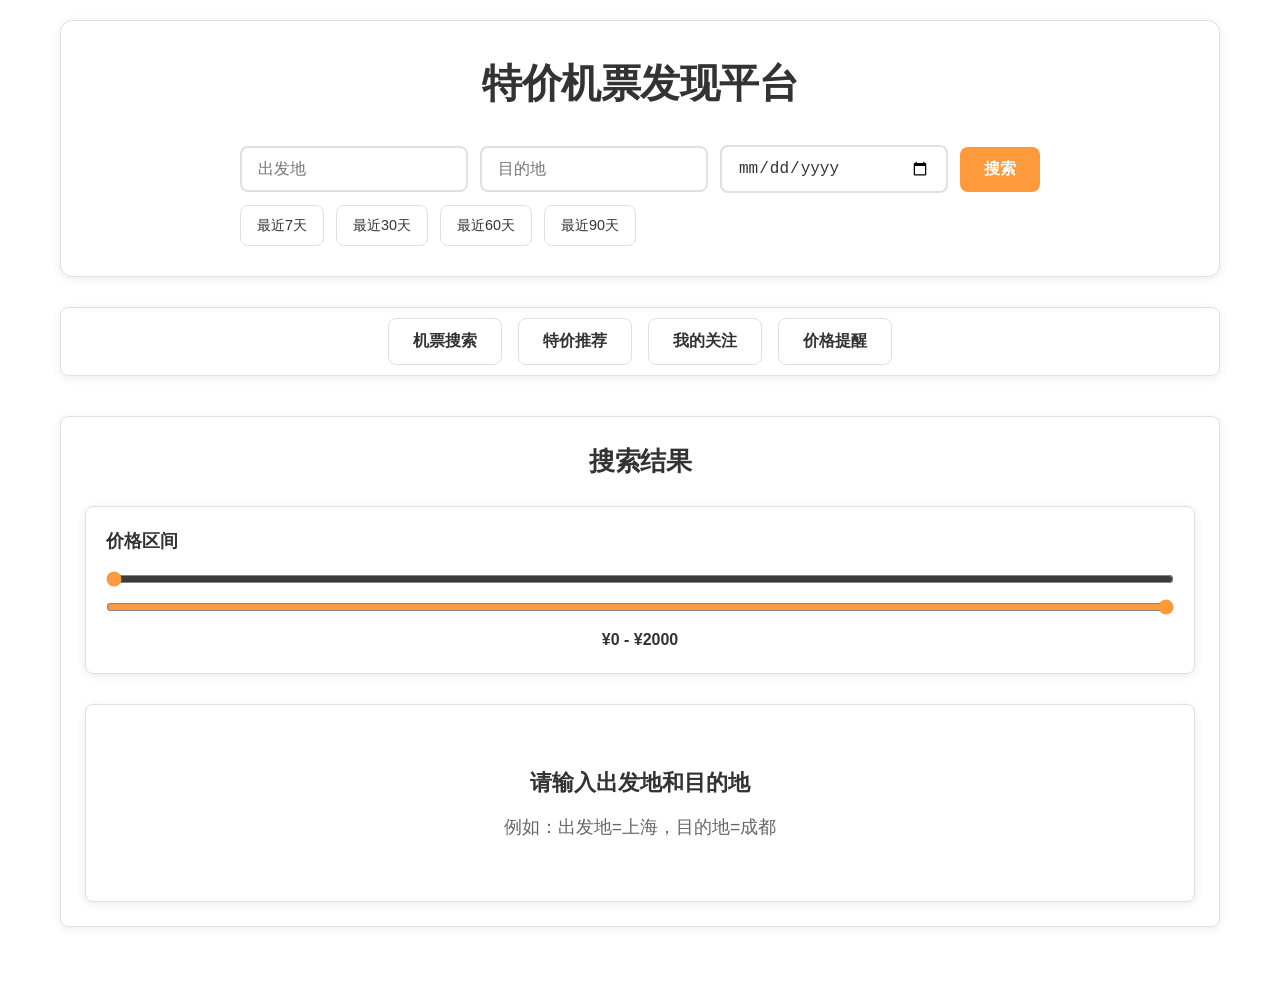
<file: results.html>
<!DOCTYPE html>
<html lang="zh-CN">
<head>
    <meta charset="UTF-8">
    <meta name="viewport" content="width=device-width, initial-scale=1.0">
    <title>搜索结果 - 特价机票发现平台</title>
    <link rel="stylesheet" href="styles.css">
</head>
<body>
    <div class="container">
        <header>
            <div class="header-content">
                <h1>特价机票发现平台</h1>
                <div class="search-bar">
                    <div class="search-inputs">
                        <input type="text" id="departure" placeholder="出发地">
                        <input type="text" id="destination" placeholder="目的地">
                        <input type="date" id="departure-date">
                        <button id="search-btn" class="btn-primary">搜索</button>
                    </div>
                    <!-- 日期模糊选项 -->
                    <div class="date-options">
                        <span class="date-option" data-days="7">最近7天</span>
                        <span class="date-option" data-days="30">最近30天</span>
                        <span class="date-option" data-days="60">最近60天</span>
                        <span class="date-option" data-days="90">最近90天</span>
                    </div>
                </div>
            </div>
        </header>

        <!-- 导航标签 -->
        <nav class="nav-tabs">
            <button class="tab-btn" data-tab="search">机票搜索</button>
            <button class="tab-btn" data-tab="deals">特价推荐</button>
            <button class="tab-btn" data-tab="favorites">我的关注</button>
            <button class="tab-btn" data-tab="alerts">价格提醒</button>
        </nav>

        <!-- 搜索结果 -->
        <section class="search-results" id="search-results">
            <h2>搜索结果</h2>
            <!-- 价格区间筛选 -->
            <div class="price-range-filter">
                <h4>价格区间</h4>
                <div class="price-range">
                    <input type="range" id="price-min" min="0" max="2000" value="0">
                    <input type="range" id="price-max" min="0" max="2000" value="2000">
                    <div class="price-display">¥0 - ¥2000</div>
                </div>
            </div>
            <div class="flights-list" id="flights-list">
                <!-- 航班列表将通过JS动态生成 -->
            </div>
        </section>

        <!-- 航班详情模态框 -->
        <div class="modal" id="flight-modal">
            <div class="modal-content">
                <span class="close-modal">&times;</span>
                <div class="modal-body" id="modal-body">
                    <!-- 航班详情将通过JS动态生成 -->
                </div>
            </div>
        </div>
    </div>

    <script src="results.js"></script>
</body>
</html>
</file>
<file: styles.css>
:root {
    --primary-color: #333333;
    --secondary-color: #666666;
    --accent-color: #ff9a3c;
    --danger-color: #dc3545;
    --success-color: #28a745;
    --background-color: #ffffff;
    --card-background: #ffffff;
    --text-color: #333333;
    --text-light: #666666;
    --border-color: #e0e0e0;
    --shadow: 0 2px 10px rgba(0, 0, 0, 0.08);
    --shadow-hover: 0 4px 15px rgba(0, 0, 0, 0.12);
    --border-radius: 8px;
    --border-radius-lg: 12px;
    --transition: all 0.3s ease;
}

* {
    margin: 0;
    padding: 0;
    box-sizing: border-box;
}

body {
    font-family: 'Inter', -apple-system, BlinkMacSystemFont, 'Segoe UI', Roboto, sans-serif;
    background-color: var(--background-color);
    color: var(--text-color);
    line-height: 1.6;
    overflow-x: hidden;
}

.container {
    max-width: 1200px;
    margin: 0 auto;
    padding: 20px;
}

header {
    margin-bottom: 30px;
    padding: 30px;
    background-color: var(--card-background);
    border-radius: var(--border-radius-lg);
    box-shadow: var(--shadow);
    border: 1px solid var(--border-color);
}

.header-content {
    display: flex;
    flex-direction: column;
    align-items: center;
    gap: 20px;
}

.header-top {
    width: 100%;
    display: grid;
    gap: 18px;
    align-items: stretch;
    grid-template-columns: repeat(2, minmax(0, 1fr));
}

.header-top > .ai-intent-panel,
.header-top > .search-panel {
    width: 100%;
    min-width: 0;
    max-width: none;
}

.ai-intent-panel {
    width: 100%;
    padding: 18px;
    background-color: var(--card-background);
    border-radius: var(--border-radius);
    box-shadow: var(--shadow);
    border: 1px solid var(--border-color);
}

.search-panel {
    width: 100%;
    height: 100%;
    display: flex;
    flex-direction: column;
    padding: 18px;
    background-color: var(--card-background);
    border-radius: var(--border-radius);
    box-shadow: var(--shadow);
    border: 1px solid var(--border-color);
}

.search-panel .search-bar {
    max-width: none;
    height: auto;
}

.search-panel .search-inputs {
    display: flex;
    flex-direction: column;
    gap: 12px;
    align-items: stretch;
}

.search-panel .search-inputs input {
    min-width: 0;
    width: 100%;
}

.search-panel .search-inputs button {
    width: 100%;
}

.ai-intent-title {
    font-size: 1.2rem;
    font-weight: 800;
    color: var(--text-color);
    margin-bottom: 6px;
}

.ai-intent-subtitle {
    color: var(--muted-color);
    font-size: 0.95rem;
    line-height: 1.5;
    margin-bottom: 10px;
}

.ai-intent-panel textarea {
    width: 100%;
    padding: 12px 14px;
    border: 2px solid var(--border-color);
    border-radius: var(--border-radius);
    font-size: 1rem;
    resize: vertical;
    min-height: 110px;
    background-color: var(--background-color);
    color: var(--text-color);
    transition: var(--transition);
}

.ai-intent-panel textarea:focus {
    outline: none;
    border-color: var(--accent-color);
    box-shadow: 0 0 0 3px rgba(255, 154, 60, 0.1);
}

.ai-quick-prompts {
    margin-top: 10px;
    display: flex;
    gap: 10px;
    flex-wrap: wrap;
}

.ai-quick-btn {
    padding: 8px 12px;
    border: 2px solid var(--border-color);
    border-radius: 999px;
    background-color: var(--background-color);
    color: var(--text-color);
    font-weight: 600;
    cursor: pointer;
    transition: var(--transition);
    font-size: 0.95rem;
}

.ai-quick-btn:hover {
    background-color: var(--accent-color);
    color: white;
    border-color: var(--accent-color);
    transform: translateY(-1px);
}

.ai-intent-actions {
    display: flex;
    justify-content: flex-end;
    margin-top: 12px;
}

.ai-intent-output {
    margin-top: 14px;
    padding: 16px;
    background-color: var(--background-color);
    border: 1px solid var(--border-color);
    border-radius: var(--border-radius);
    line-height: 1.6;
    display: none;
}

.ai-intent-output.show {
    display: block;
}

.ai-intent-output .ai-title {
    font-weight: 700;
    margin-bottom: 10px;
}

.ai-intent-output .ai-item {
    padding: 10px 12px;
    border: 1px solid var(--border-color);
    border-radius: 12px;
    background: white;
    margin-top: 10px;
}

.ai-intent-output .ai-item .ai-item-top {
    display: flex;
    justify-content: space-between;
    gap: 12px;
    flex-wrap: wrap;
}

.ai-intent-output .ai-item .ai-price {
    font-weight: 800;
    color: var(--danger-color);
}

.ai-intent-output .ai-item .ai-meta {
    color: var(--muted-color);
    font-size: 0.95rem;
    margin-top: 6px;
}

header h1 {
    font-size: 2.5rem;
    font-weight: 700;
    color: var(--text-color);
    text-align: center;
    margin-bottom: 10px;
    letter-spacing: -0.5px;
}

.search-bar {
    width: 100%;
    max-width: 800px;
}

.search-inputs {
    display: flex;
    gap: 12px;
    flex-wrap: wrap;
    align-items: center;
    justify-content: center;
}

.search-inputs input {
    padding: 12px 16px;
    border: 2px solid var(--border-color);
    border-radius: var(--border-radius);
    font-size: 1rem;
    background-color: var(--card-background);
    color: var(--text-color);
    flex: 1;
    min-width: 150px;
    transition: var(--transition);
}

.search-inputs input:focus {
    outline: none;
    border-color: var(--accent-color);
    box-shadow: 0 0 0 3px rgba(255, 154, 60, 0.1);
    transform: translateY(-1px);
}

.btn-primary {
    background-color: var(--accent-color);
    color: white;
    border: none;
    padding: 12px 24px;
    border-radius: var(--border-radius);
    font-size: 1rem;
    font-weight: 600;
    cursor: pointer;
    transition: var(--transition);
    white-space: nowrap;
}

.btn-primary:hover {
    background-color: #ff8c29;
    transform: translateY(-1px);
    box-shadow: 0 4px 12px rgba(255, 154, 60, 0.3);
}

.btn-secondary {
    background-color: var(--background-color);
    color: var(--text-color);
    border: 2px solid var(--border-color);
    padding: 10px 20px;
    border-radius: var(--border-radius);
    font-size: 0.95rem;
    font-weight: 600;
    cursor: pointer;
    transition: var(--transition);
    white-space: nowrap;
}

.btn-secondary:hover {
    background-color: var(--accent-color);
    color: white;
    border-color: var(--accent-color);
    transform: translateY(-1px);
    box-shadow: 0 4px 12px rgba(255, 154, 60, 0.3);
}

/* 导航标签 */
.nav-tabs {
    display: flex;
    justify-content: center;
    gap: 16px;
    margin: 30px 0;
    padding: 10px;
    background-color: var(--card-background);
    border-radius: var(--border-radius);
    box-shadow: var(--shadow);
    border: 1px solid var(--border-color);
}

.tab-btn {
    padding: 12px 24px;
    background-color: var(--background-color);
    color: var(--text-color);
    border: 1px solid var(--border-color);
    border-radius: var(--border-radius);
    font-size: 1rem;
    font-weight: 600;
    cursor: pointer;
    transition: var(--transition);
}

.tab-btn:hover {
    background-color: rgba(255, 154, 60, 0.05);
    border-color: var(--accent-color);
}

.tab-btn.active {
    background-color: var(--accent-color);
    color: white;
    border-color: var(--accent-color);
    box-shadow: var(--shadow-hover);
}

.tab-content {
    display: none;
    margin-top: 20px;
}

.tab-content.active {
    display: block;
    animation: fadeIn 0.3s ease-out;
}

@keyframes fadeIn {
    from {
        opacity: 0;
        transform: translateY(10px);
    }
    to {
        opacity: 1;
        transform: translateY(0);
    }
}

.preference-templates {
    margin: 30px 0;
    padding: 24px;
    background-color: var(--card-background);
    border-radius: var(--border-radius);
    box-shadow: var(--shadow);
    border: 1px solid var(--border-color);
}

.preference-templates h3 {
    margin-bottom: 20px;
    color: var(--text-color);
    font-size: 1.4rem;
    font-weight: 700;
    text-align: center;
    letter-spacing: -0.5px;
}

.template-buttons {
    display: grid;
    grid-template-columns: repeat(auto-fit, minmax(220px, 1fr));
    gap: 16px;
}

.template-btn {
    display: flex;
    flex-direction: column;
    align-items: center;
    gap: 10px;
    padding: 20px;
    border: 2px solid var(--border-color);
    background-color: var(--background-color);
    border-radius: var(--border-radius);
    cursor: pointer;
    transition: var(--transition);
    font-size: 1rem;
    font-weight: 600;
    color: var(--text-color);
    text-align: center;
}

.template-btn:hover {
    border-color: var(--accent-color);
    background-color: rgba(255, 154, 60, 0.05);
    transform: translateY(-2px);
    box-shadow: var(--shadow-hover);
}

.template-btn.active {
    background-color: var(--accent-color);
    color: white;
    border-color: var(--accent-color);
    box-shadow: var(--shadow-hover);
}

.advanced-filters {
    margin: 30px 0;
}

.filter-panel {
    display: none;
    padding: 24px;
    background-color: var(--background-color);
    border-radius: var(--border-radius);
    box-shadow: var(--shadow);
    margin-top: 12px;
    border: 1px solid var(--border-color);
}

.filter-panel.show {
    display: block;
    animation: slideDown 0.3s ease-out;
}

@keyframes slideDown {
    from {
        opacity: 0;
        transform: translateY(-10px);
    }
    to {
        opacity: 1;
        transform: translateY(0);
    }
}

.filter-section {
    margin-bottom: 24px;
    padding-bottom: 20px;
    border-bottom: 1px solid var(--border-color);
}

.filter-section:last-child {
    border-bottom: none;
    margin-bottom: 0;
    padding-bottom: 0;
}

.filter-section h4 {
    margin-bottom: 16px;
    color: var(--text-color);
    font-size: 1.1rem;
    font-weight: 700;
}

.filter-group {
    display: flex;
    flex-wrap: wrap;
    gap: 20px;
}

.filter-group label {
    display: flex;
    align-items: center;
    gap: 8px;
    font-size: 0.95rem;
    cursor: pointer;
    font-weight: 500;
    transition: var(--transition);
    padding: 8px 12px;
    border-radius: var(--border-radius);
    background-color: var(--background-color);
    border: 1px solid var(--border-color);
}

.filter-group label:hover {
    background-color: rgba(255, 154, 60, 0.05);
    border-color: var(--accent-color);
}

.filter-group input[type="checkbox"],
.filter-group input[type="radio"] {
    cursor: pointer;
    width: 16px;
    height: 16px;
    accent-color: var(--accent-color);
}

.weekly-deals {
    margin: 40px 0;
    padding: 24px;
    background-color: var(--card-background);
    border-radius: var(--border-radius);
    box-shadow: var(--shadow);
    border: 1px solid var(--border-color);
}

.weekly-deals h2 {
    margin-bottom: 24px;
    color: var(--text-color);
    font-size: 1.6rem;
    font-weight: 700;
    text-align: center;
    letter-spacing: -0.5px;
}

.deals-carousel {
    display: flex;
    gap: 20px;
    overflow-x: auto;
    padding: 10px 0;
}

.deals-carousel::-webkit-scrollbar {
    height: 4px;
}

.deals-carousel::-webkit-scrollbar-track {
    background: var(--border-color);
    border-radius: 2px;
}

.deals-carousel::-webkit-scrollbar-thumb {
    background: var(--accent-color);
    border-radius: 2px;
}

.deal-card {
    flex: 0 0 300px;
    padding: 20px;
    background-color: var(--background-color);
    border-radius: var(--border-radius);
    box-shadow: var(--shadow);
    border: 1px solid var(--border-color);
    transition: var(--transition);
    position: relative;
}

.deal-card:hover {
    transform: translateY(-3px);
    box-shadow: var(--shadow-hover);
}

.deal-tag {
    position: absolute;
    top: 12px;
    right: 12px;
    background-color: var(--accent-color);
    color: white;
    padding: 4px 12px;
    border-radius: 12px;
    font-size: 0.8rem;
    font-weight: 600;
}

.deal-card h3 {
    margin-bottom: 12px;
    color: var(--text-color);
    font-size: 1.2rem;
    font-weight: 700;
}

.deal-price {
    font-size: 1.5rem;
    font-weight: 800;
    color: var(--danger-color);
    margin: 12px 0;
}

.ai-recommendations {
    margin: 40px 0;
    padding: 24px;
    background-color: var(--card-background);
    border-radius: var(--border-radius);
    box-shadow: var(--shadow);
    border: 1px solid var(--border-color);
}

.ai-recommendations h2 {
    margin-bottom: 24px;
    color: var(--text-color);
    font-size: 1.6rem;
    font-weight: 700;
    text-align: center;
    letter-spacing: -0.5px;
}

.mood-tags {
    display: flex;
    gap: 16px;
    justify-content: center;
    flex-wrap: wrap;
}

.mood-tag {
    padding: 12px 24px;
    background-color: var(--background-color);
    color: var(--text-color);
    border: 2px solid var(--border-color);
    border-radius: 24px;
    font-size: 1rem;
    font-weight: 600;
    cursor: pointer;
    transition: var(--transition);
}

.mood-tag:hover {
    background-color: var(--accent-color);
    color: white;
    border-color: var(--accent-color);
    transform: translateY(-1px);
    box-shadow: 0 4px 12px rgba(255, 154, 60, 0.3);
}

.ai-recommend-output {
    margin-top: 18px;
    padding: 16px;
    background-color: var(--background-color);
    border: 1px solid var(--border-color);
    border-radius: var(--border-radius);
    line-height: 1.6;
    display: none;
}

.ai-recommend-output.show {
    display: block;
}

.ai-recommend-output .ai-title {
    font-weight: 700;
    margin-bottom: 10px;
}

.ai-recommend-output .ai-item {
    padding: 10px 12px;
    border: 1px solid var(--border-color);
    border-radius: 12px;
    background: white;
    margin-top: 10px;
}

.ai-recommend-output .ai-item .ai-item-top {
    display: flex;
    justify-content: space-between;
    gap: 12px;
    flex-wrap: wrap;
}

.ai-recommend-output .ai-item .ai-price {
    font-weight: 800;
    color: var(--danger-color);
}

.ai-recommend-output .ai-item .ai-meta {
    color: var(--muted-color);
    font-size: 0.95rem;
    margin-top: 6px;
}

.search-results {
    margin: 40px 0;
    padding: 24px;
    background-color: var(--card-background);
    border-radius: var(--border-radius);
    box-shadow: var(--shadow);
    border: 1px solid var(--border-color);
}

.search-results h2 {
    margin-bottom: 24px;
    color: var(--text-color);
    font-size: 1.6rem;
    font-weight: 700;
    text-align: center;
    letter-spacing: -0.5px;
}

.results-container {
    display: flex;
    gap: 30px;
    flex-wrap: wrap;
}

.filter-sidebar {
    flex: 0 0 250px;
    padding: 20px;
    background-color: var(--background-color);
    border-radius: var(--border-radius);
    box-shadow: var(--shadow);
    border: 1px solid var(--border-color);
}

.sidebar-section {
    margin-bottom: 24px;
    padding-bottom: 20px;
    border-bottom: 1px solid var(--border-color);
}

.sidebar-section:last-child {
    border-bottom: none;
    margin-bottom: 0;
    padding-bottom: 0;
}

.sidebar-section h4 {
    margin-bottom: 16px;
    color: var(--text-color);
    font-size: 1.1rem;
    font-weight: 700;
}

.price-range {
    display: flex;
    flex-direction: column;
    gap: 12px;
}

.price-range input[type="range"] {
    width: 100%;
    accent-color: var(--accent-color);
}

.price-display {
    text-align: center;
    font-weight: 600;
    color: var(--text-color);
}

/* 价格区间筛选（新页面） */
.price-range-filter {
    margin-bottom: 30px;
    padding: 20px;
    background-color: var(--background-color);
    border-radius: var(--border-radius);
    box-shadow: var(--shadow);
    border: 1px solid var(--border-color);
}

.price-range-filter h4 {
    margin-bottom: 16px;
    color: var(--text-color);
    font-size: 1.1rem;
    font-weight: 700;
}

.airline-filters {
    display: flex;
    flex-direction: column;
    gap: 10px;
}

.airline-filters label {
    display: flex;
    align-items: center;
    gap: 8px;
    cursor: pointer;
    font-size: 0.95rem;
}

.flights-list {
    flex: 1;
    min-width: 300px;
}

.flight-card {
    padding: 24px;
    background-color: var(--background-color);
    border-radius: var(--border-radius);
    box-shadow: var(--shadow);
    border: 1px solid var(--border-color);
    margin-bottom: 20px;
    transition: var(--transition);
    position: relative;
}

.flight-card:hover {
    transform: translateY(-2px);
    box-shadow: var(--shadow-hover);
}

.flight-header {
    display: flex;
    justify-content: space-between;
    align-items: flex-start;
    margin-bottom: 16px;
}

.flight-info {
    flex: 1;
}

.flight-info h3 {
    margin-bottom: 8px;
    color: var(--text-color);
    font-size: 1.3rem;
    font-weight: 700;
}

.flight-details {
    color: var(--text-light);
    font-size: 0.95rem;
    margin-bottom: 12px;
}

.avoidance-rating {
    display: flex;
    flex-direction: column;
    align-items: flex-end;
    gap: 8px;
}

.stars {
    font-size: 1.2rem;
    color: var(--accent-color);
}

.rating-text {
    font-size: 0.85rem;
    font-weight: 600;
    color: var(--text-light);
}

.avoidance-tags {
    display: flex;
    flex-wrap: wrap;
    gap: 8px;
    margin: 16px 0;
}

.avoidance-tag {
    padding: 4px 12px;
    border-radius: 16px;
    font-size: 0.8rem;
    font-weight: 600;
    border: 1px solid transparent;
}

.tag-safe {
    background-color: rgba(40, 167, 69, 0.1);
    color: var(--success-color);
    border-color: var(--success-color);
}

.tag-warning {
    background-color: rgba(255, 193, 7, 0.1);
    color: #ffc107;
    border-color: #ffc107;
}

.tag-danger {
    background-color: rgba(220, 53, 69, 0.1);
    color: var(--danger-color);
    border-color: var(--danger-color);
}

.flight-footer {
    display: flex;
    justify-content: space-between;
    align-items: center;
    margin-top: 20px;
    padding-top: 16px;
    border-top: 1px solid var(--border-color);
}

.flight-price {
    display: flex;
    flex-direction: column;
    gap: 4px;
}

.current-price {
    font-size: 1.5rem;
    font-weight: 800;
    color: var(--danger-color);
}

.original-price {
    font-size: 0.95rem;
    color: var(--text-light);
    text-decoration: line-through;
}

.flight-actions {
    display: flex;
    gap: 12px;
}

.btn-small {
    padding: 8px 16px;
    font-size: 0.9rem;
}

.modal {
    display: none;
    position: fixed;
    z-index: 1000;
    left: 0;
    top: 0;
    width: 100%;
    height: 100%;
    background-color: rgba(0, 0, 0, 0.5);
    animation: fadeIn 0.3s ease-out;
}

.modal.show {
    display: flex;
    justify-content: center;
    align-items: center;
}

.modal-content {
    background-color: var(--background-color);
    border-radius: var(--border-radius);
    box-shadow: var(--shadow-hover);
    padding: 30px;
    max-width: 800px;
    width: 90%;
    max-height: 80vh;
    overflow-y: auto;
    position: relative;
    animation: slideUp 0.3s ease-out;
    border: 1px solid var(--border-color);
}

@keyframes slideUp {
    from {
        opacity: 0;
        transform: translateY(30px);
    }
    to {
        opacity: 1;
        transform: translateY(0);
    }
}

.close-modal {
    position: absolute;
    top: 15px;
    right: 20px;
    font-size: 2rem;
    cursor: pointer;
    color: var(--text-light);
    transition: var(--transition);
}

.close-modal:hover {
    color: var(--text-color);
    transform: scale(1.1);
}

.modal-body {
    display: flex;
    flex-direction: column;
    gap: 24px;
}

.flight-detail-header {
    text-align: center;
    padding-bottom: 20px;
    border-bottom: 2px solid var(--border-color);
}

.flight-detail-header h2 {
    color: var(--text-color);
    font-size: 1.8rem;
    font-weight: 700;
    margin-bottom: 12px;
    letter-spacing: -0.5px;
}

.rating-details {
    display: grid;
    grid-template-columns: repeat(auto-fit, minmax(200px, 1fr));
    gap: 20px;
}

.rating-item {
    padding: 16px;
    background-color: var(--background-color);
    border-radius: var(--border-radius);
    border: 1px solid var(--border-color);
    box-shadow: var(--shadow);
}

.rating-item h4 {
    margin-bottom: 12px;
    color: var(--text-color);
    font-size: 1.1rem;
    font-weight: 700;
}

.ai-analysis {
    padding: 20px;
    background-color: var(--background-color);
    border-radius: var(--border-radius);
    border: 1px solid var(--border-color);
    box-shadow: var(--shadow);
}

.ai-analysis h3 {
    margin-bottom: 12px;
    color: var(--text-color);
    font-size: 1.2rem;
    font-weight: 700;
}

.ai-analysis p {
    line-height: 1.6;
    color: var(--text-color);
}

.ai-analysis strong {
    color: var(--accent-color);
    font-weight: 700;
}

.no-results {
    text-align: center;
    padding: 60px 20px;
    background-color: var(--background-color);
    border-radius: var(--border-radius);
    border: 1px solid var(--border-color);
    box-shadow: var(--shadow);
    margin-top: 20px;
}

.no-results h3 {
    margin-bottom: 12px;
    color: var(--text-color);
    font-size: 1.4rem;
    font-weight: 700;
}

.no-results p {
    color: var(--text-light);
    font-size: 1.1rem;
}

/* 收藏管理 */
.favorites-container {
    padding: 24px;
    background-color: var(--card-background);
    border-radius: var(--border-radius);
    box-shadow: var(--shadow);
    border: 1px solid var(--border-color);
}

.favorites-container h2 {
    margin-bottom: 24px;
    color: var(--text-color);
    font-size: 1.6rem;
    font-weight: 700;
    text-align: center;
    letter-spacing: -0.5px;
}

.favorites-list {
    display: flex;
    flex-direction: column;
    gap: 16px;
}

.favorite-item {
    padding: 16px;
    background-color: var(--background-color);
    border-radius: var(--border-radius);
    box-shadow: var(--shadow);
    border: 1px solid var(--border-color);
    transition: var(--transition);
}

.favorite-item:hover {
    transform: translateY(-2px);
    box-shadow: var(--shadow-hover);
}

/* 价格提醒 */
.alerts-container {
    padding: 24px;
    background-color: var(--card-background);
    border-radius: var(--border-radius);
    box-shadow: var(--shadow);
    border: 1px solid var(--border-color);
}

.alerts-container h2 {
    margin-bottom: 24px;
    color: var(--text-color);
    font-size: 1.6rem;
    font-weight: 700;
    text-align: center;
    letter-spacing: -0.5px;
}

.alert-form {
    margin-bottom: 30px;
    padding: 20px;
    background-color: var(--background-color);
    border-radius: var(--border-radius);
    box-shadow: var(--shadow);
    border: 1px solid var(--border-color);
}

.alert-form .form-row {
    display: flex;
    gap: 16px;
    margin-bottom: 16px;
    flex-wrap: wrap;
}

.alert-form .form-group {
    flex: 1;
    min-width: 200px;
}

.alert-form label {
    display: block;
    margin-bottom: 8px;
    font-weight: 600;
    color: var(--text-color);
}

.alert-form input,
.alert-form select {
    width: 100%;
    padding: 10px 12px;
    border: 2px solid var(--border-color);
    border-radius: var(--border-radius);
    font-size: 1rem;
    background-color: var(--card-background);
    color: var(--text-color);
    transition: var(--transition);
}

.alert-form input:focus,
.alert-form select:focus {
    outline: none;
    border-color: var(--accent-color);
    box-shadow: 0 0 0 3px rgba(255, 154, 60, 0.1);
}

.alerts-list {
    display: flex;
    flex-direction: column;
    gap: 16px;
}

.alert-item {
    padding: 16px;
    background-color: var(--background-color);
    border-radius: var(--border-radius);
    box-shadow: var(--shadow);
    border: 1px solid var(--border-color);
    transition: var(--transition);
}

.alert-item:hover {
    transform: translateY(-2px);
    box-shadow: var(--shadow-hover);
}

/* 日期模糊选项 */
.date-options {
    margin-top: 12px;
    display: flex;
    gap: 12px;
    flex-wrap: wrap;
}

.date-option {
    padding: 8px 16px;
    background-color: var(--background-color);
    color: var(--text-color);
    border: 1px solid var(--border-color);
    border-radius: var(--border-radius);
    font-size: 0.9rem;
    cursor: pointer;
    transition: var(--transition);
}

.date-option:hover {
    background-color: var(--accent-color);
    color: white;
    border-color: var(--accent-color);
}

.date-option.active {
    background-color: var(--accent-color);
    color: white;
    border-color: var(--accent-color);
}

@media (max-width: 768px) {
    .container {
        padding: 16px;
    }
    
    header {
        padding: 20px;
        margin-bottom: 20px;
    }
    
    header h1 {
        font-size: 2rem;
    }
    
    .search-inputs {
        flex-direction: column;
        align-items: stretch;
    }
    
    .header-top {
        grid-template-columns: 1fr;
    }
    
    .ai-intent-panel {
        max-width: none;
    }
    
    .search-inputs input {
        width: 100%;
    }

    .search-panel .search-inputs {
        grid-template-columns: 1fr;
    }

    .search-panel .search-inputs button {
        justify-self: stretch;
        width: 100%;
    }
    
    .nav-tabs {
        flex-wrap: wrap;
        gap: 8px;
    }
    
    .tab-btn {
        padding: 10px 16px;
        font-size: 0.9rem;
    }
    
    .template-buttons {
        grid-template-columns: 1fr;
        gap: 12px;
    }
    
    .filter-group {
        flex-direction: column;
        gap: 12px;
    }
    
    .results-container {
        flex-direction: column;
    }
    
    .filter-sidebar {
        flex: 1;
        order: 2;
    }
    
    .flights-list {
        order: 1;
    }
    
    .flight-header {
        flex-direction: column;
        align-items: flex-start;
        gap: 12px;
    }
    
    .avoidance-rating {
        align-items: flex-start;
        width: 100%;
    }
    
    .flight-footer {
        flex-direction: column;
        align-items: flex-start;
        gap: 12px;
    }
    
    .flight-actions {
        width: 100%;
        justify-content: space-between;
    }
    
    .rating-details {
        grid-template-columns: 1fr;
    }
    
    .alert-form .form-row {
        flex-direction: column;
    }
}

/* 动画效果 */
@keyframes float {
    0% {
        transform: translateY(0px);
    }
    50% {
        transform: translateY(-8px);
    }
    100% {
        transform: translateY(0px);
    }
}

.deal-card:hover {
    animation: float 3s ease-in-out infinite;
}

/* 滚动条样式 */
::-webkit-scrollbar {
    width: 6px;
}

::-webkit-scrollbar-track {
    background: var(--border-color);
}

::-webkit-scrollbar-thumb {
    background: var(--accent-color);
    border-radius: 3px;
}

::-webkit-scrollbar-thumb:hover {
    background: #ff8c29;
}

/* 加载动画 */
.loading {
    display: flex;
    justify-content: center;
    align-items: center;
    padding: 40px;
}

.loading-spinner {
    width: 40px;
    height: 40px;
    border: 3px solid var(--border-color);
    border-top: 3px solid var(--accent-color);
    border-radius: 50%;
    animation: spin 1s linear infinite;
}

@keyframes spin {
    0% { transform: rotate(0deg); }
    100% { transform: rotate(360deg); }
}

/* 响应式调整 */
@media (max-width: 480px) {
    header h1 {
        font-size: 1.8rem;
    }
    
    .preference-templates h3,
    .weekly-deals h2,
    .ai-recommendations h2,
    .search-results h2,
    .favorites-container h2,
    .alerts-container h2 {
        font-size: 1.4rem;
    }
    
    .flight-info h3 {
        font-size: 1.2rem;
    }
    
    .current-price {
        font-size: 1.3rem;
    }
}
</file>
